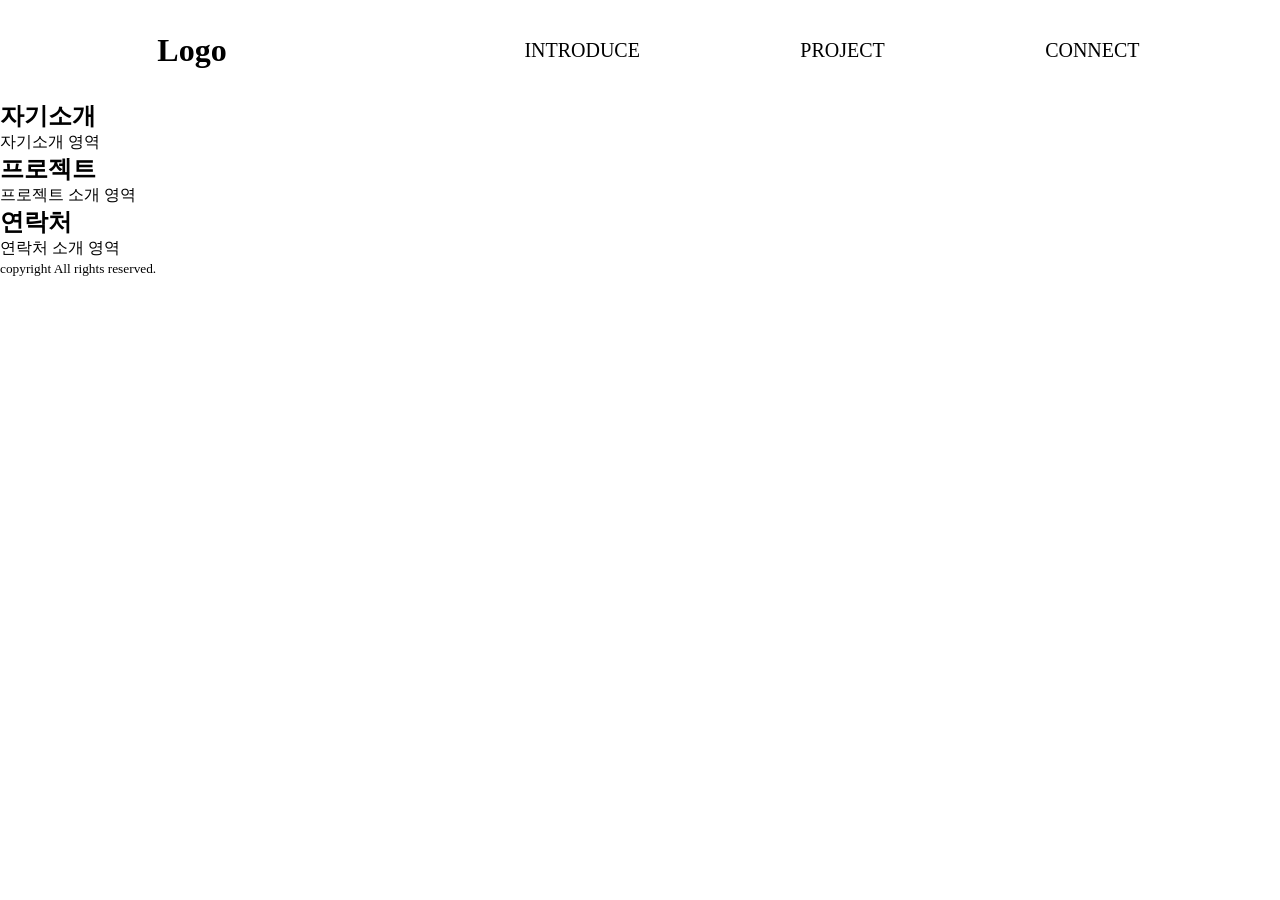
<file: 2026-10-19/index.html>
<!-- DOCTYPE html: html 문서의 최상단에 위치하며, html 문서의 종류를 명시(html5) -->
<!DOCTYPE html>
<html lang="ko">
<head>
    <!-- 영역이 필요 없는 태그들은 닫는 태그를 작성하지 않음 -->
    <!-- 문자 인코딩 방식을 명시 -->
    <meta charset="UTF-8">
    <!-- 반응형 웹 디자인을 위한 메타 태그 -->
    <meta name="viewport" content="width=device-width, initial-scale=1.0">
    <title>메뉴</title>
    <link rel="stylesheet" href="./common.css">
</head>
<body>
    <header>
        <h1>Logo</h1>
        <nav>
            <h2 class="hidden">nav title</h2>
            <ul>
                <li><a href="#">introduce</a></li>
                <li><a href="#">project</a></li>
                <li><a href="#">connect</a></li>
            </ul>
        </nav>
    </header>
    <main>
        <section>
            <h2>자기소개</h2>
            <p>자기소개 영역</p>
        </section>
        <section>
            <h2>프로젝트</h2>
            <p>프로젝트 소개 영역</p>
        </section>
        <section>
            <h2>연락처</h2>
            <p>연락처 소개 영역</p>
        </section>
    </main>
    <footer>
        <!-- small: 작은 글자, 저작권 정보, 법적 정보 등을 표시할 때 사용 -->
        <small>copyright All rights reserved.</small>
    </footer>
</body>
</html>
</file>
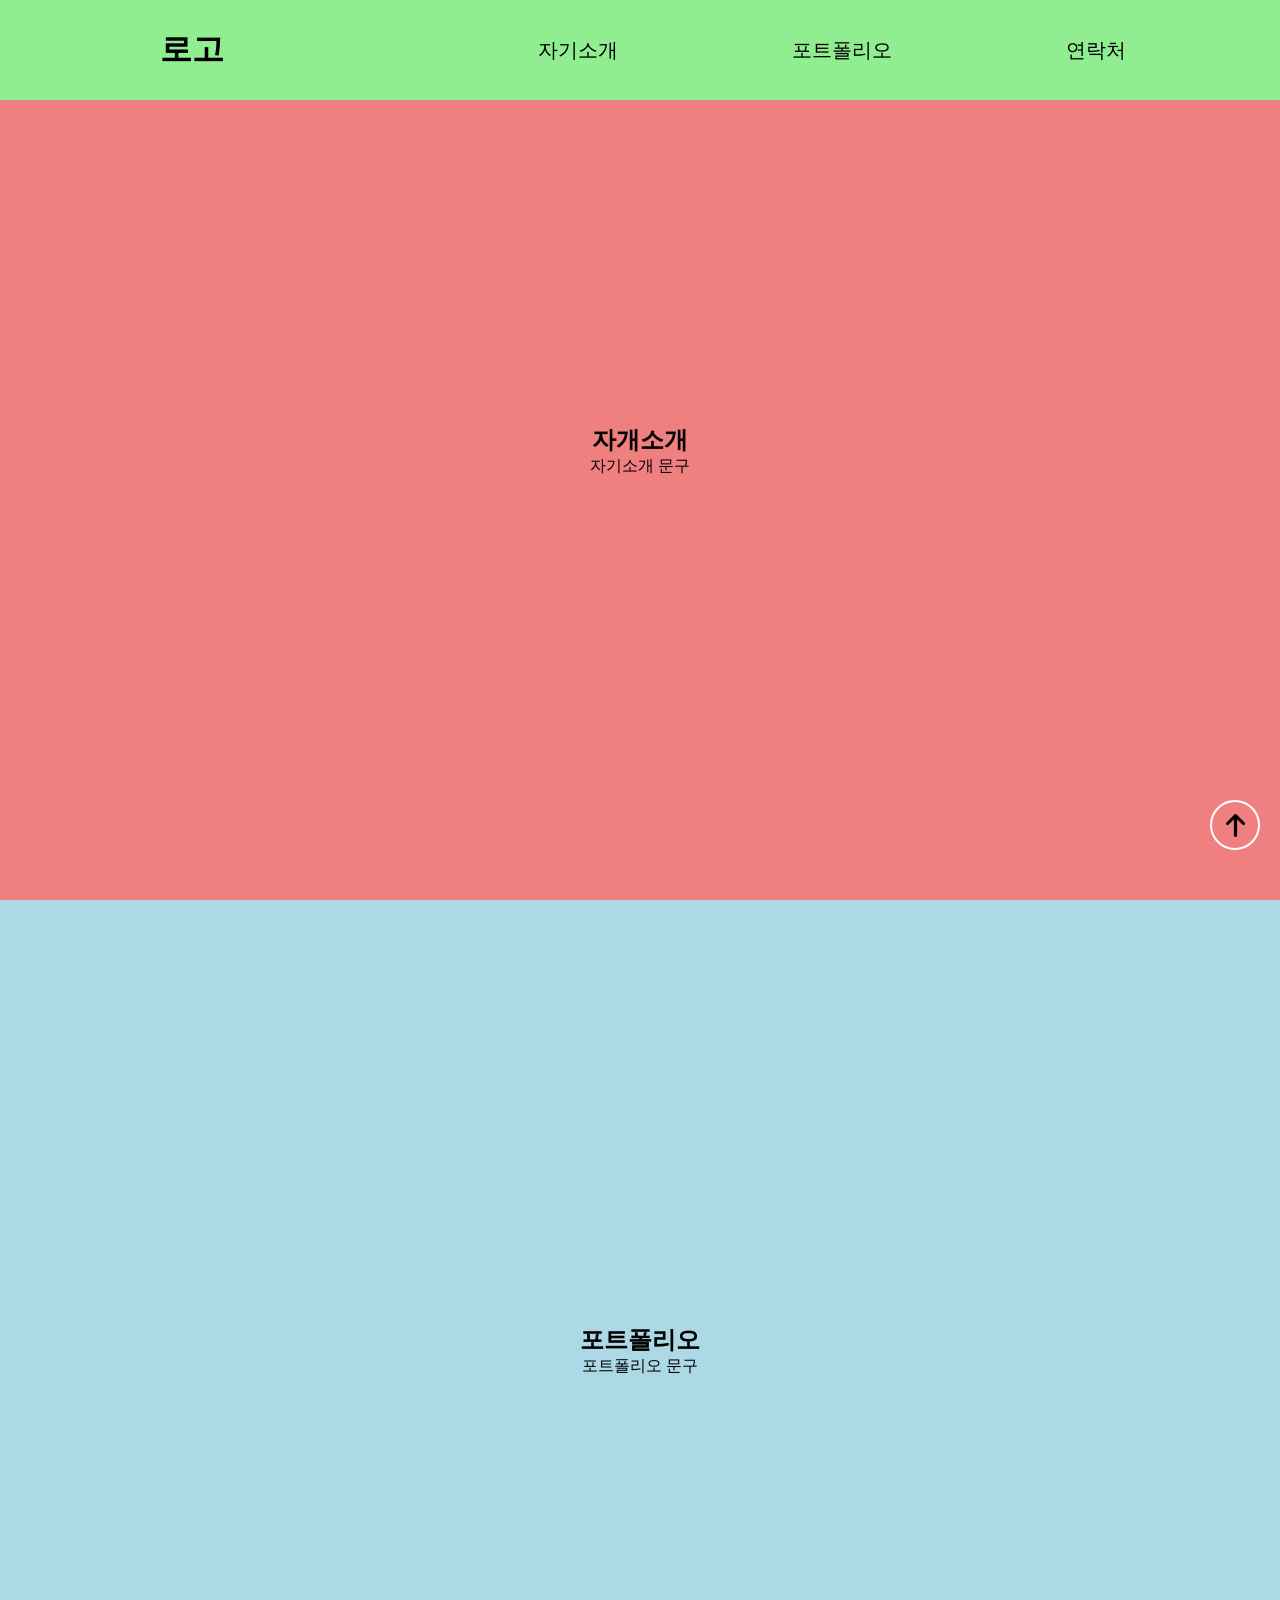
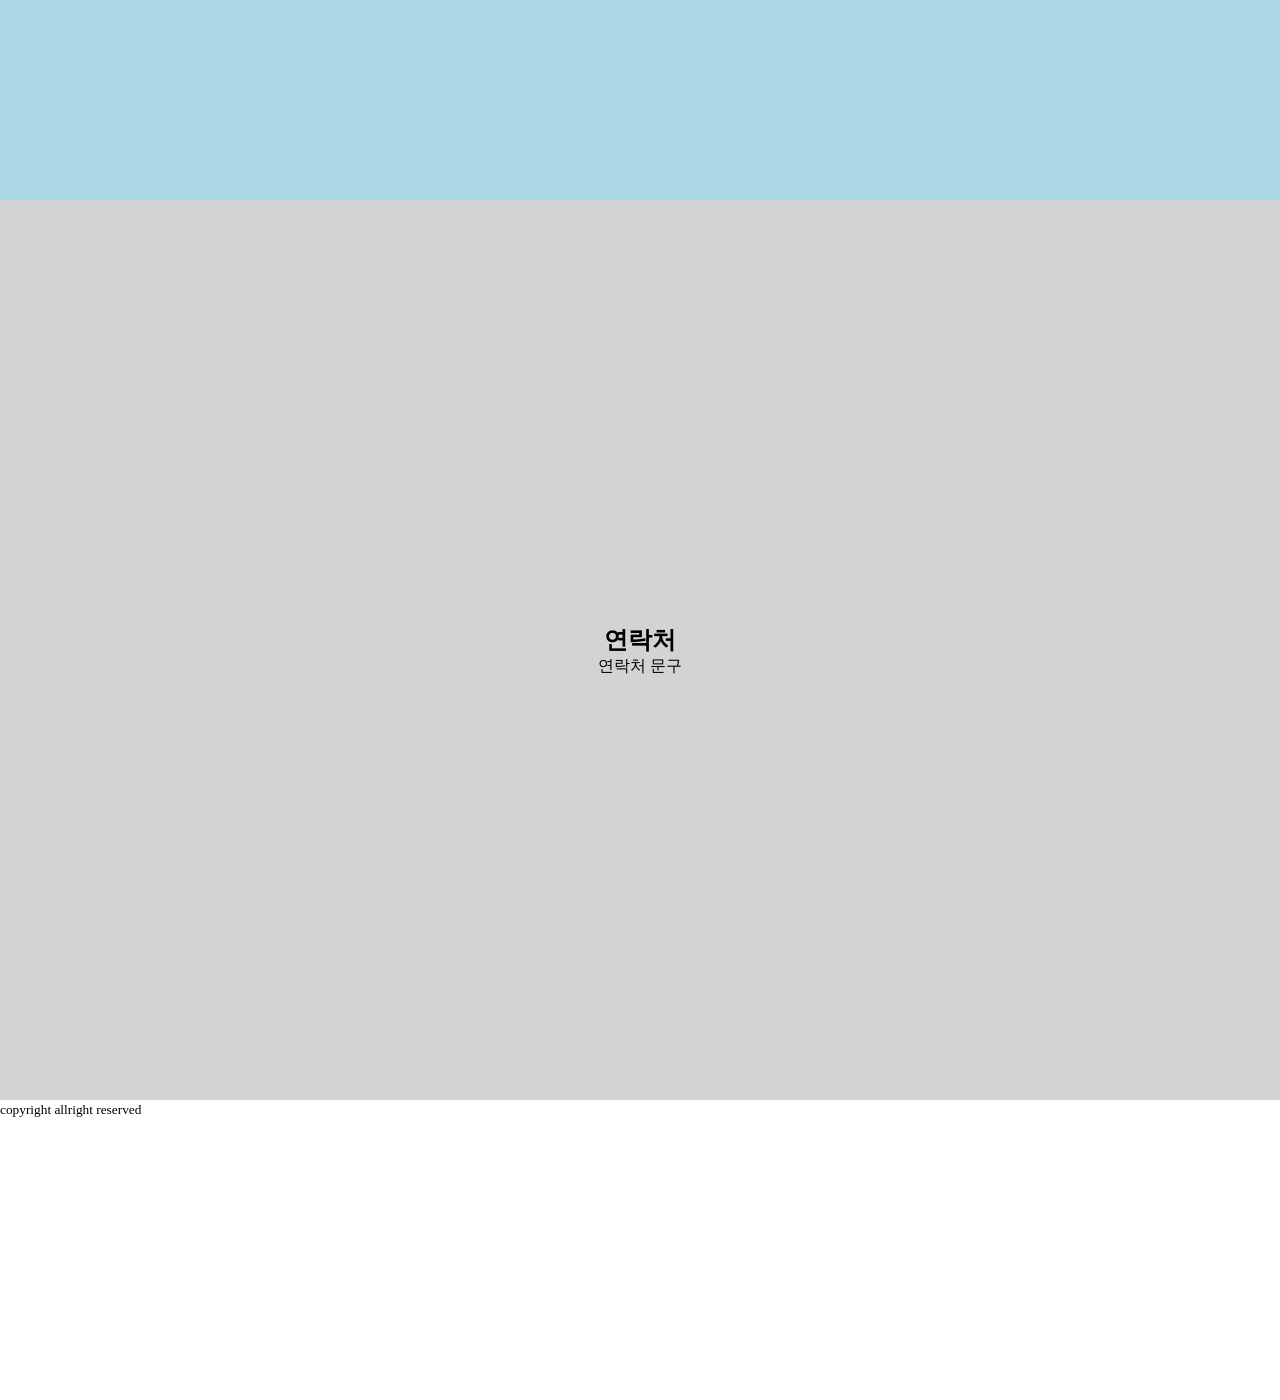
<file: 2026-10-22/index.html>
<!DOCTYPE html>
<html lang="ko">
<head>
    <meta charset="UTF-8">
    <meta name="viewport" content="width=device-width, initial-scale=1.0">
    <title></title>
    <link rel="stylesheet" href="./common.css">
</head>
<body>
    <header>
        <h1>로고</h1>
        <nav id="gnb">
            <h2 class="hidden">메뉴 제목</h2>
            <ul>
                <li>
                    <a href="#introduce">자기소개</a></li>
                <li><a href="#portfolio">포트폴리오</a></li>
                <li><a href="#connect">연락처</a></li>
            </ul>
        </nav>
    </header>
    <main>
        <section id="introduce">
            <h2>자개소개</h2>
            <p>자기소개 문구</p>
        </section>
        <section id="portfolio">
            <h2>포트폴리오</h2>
            <p>포트폴리오 문구</p>
        </section>
        <section id="connect">
            <h2>연락처</h2>
            <p>연락처 문구</p>
        </section>
    </main>
    <a href="#gnb" id="goGnb"><span>메뉴로</span></a>
    <footer>
        <small>copyright allright reserved</small>
    </footer>
</body>
</html>
</file>
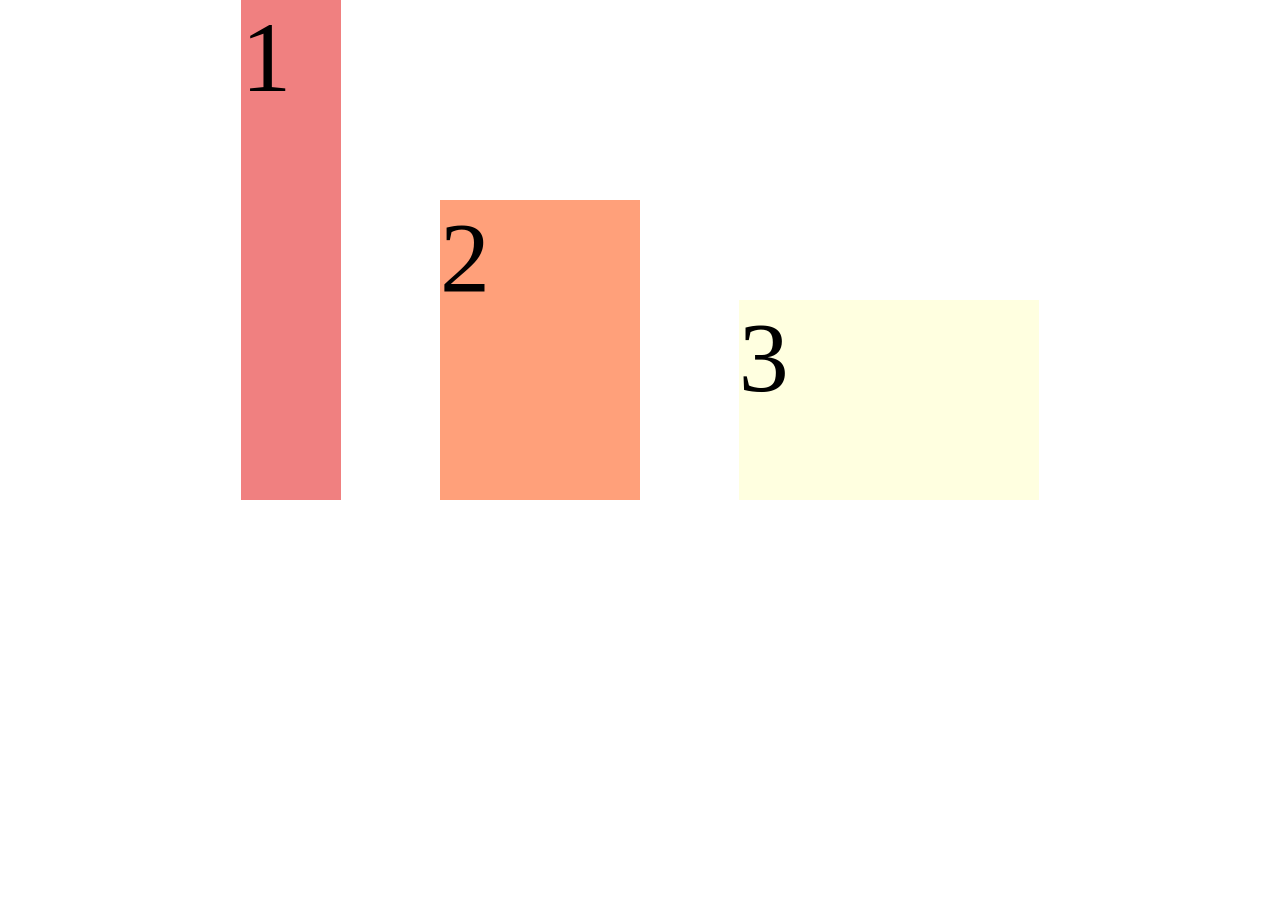
<file: 2026-10-21/flex.html>
<!DOCTYPE html>
<html lang="ko">
<head>
    <meta charset="UTF-8">
    <meta name="viewport" content="width=device-width, initial-scale=1.0">
    <title>flex</title>
    <link rel="stylesheet" href="./flex.css">
</head>
<body>
    <main id="parent">
        <section class="content con1">1</section>
        <section class="content con2">2</section>
        <section class="content con3">3</section>
    </main>
</body>
</html>
</file>
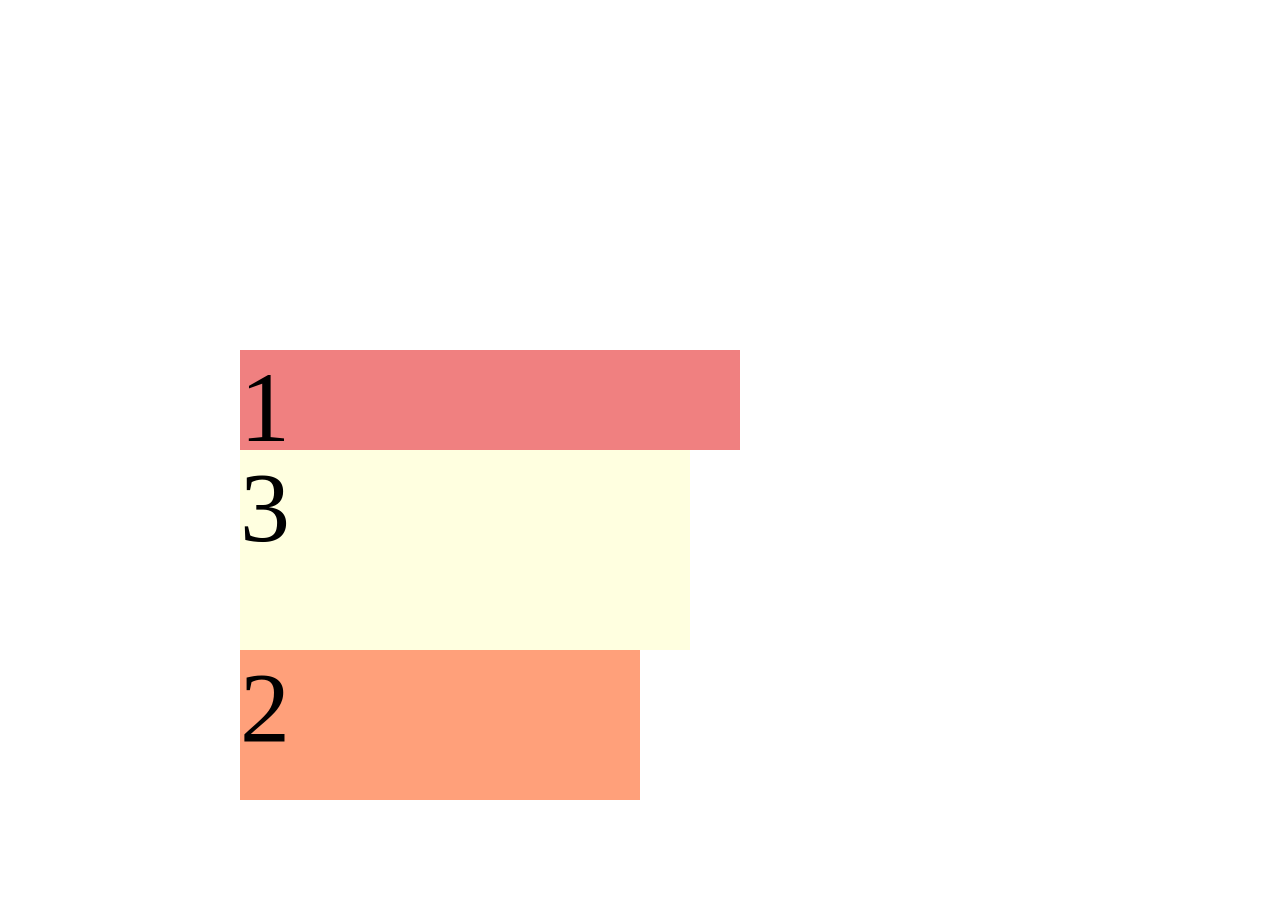
<file: 2026-10-21/flex2.html>
<!DOCTYPE html>
<html lang="ko">
<head>
    <meta charset="UTF-8">
    <meta name="viewport" content="width=device-width, initial-scale=1.0">
    <title>flex</title>
    <link rel="stylesheet" href="./flex2.css">
</head>
<body>
    <main id="parent">
        <section class="content con1">1</section>
        <section class="content con2">2</section>
        <section class="content con3">3</section>
    </main>
</body>
</html>
</file>
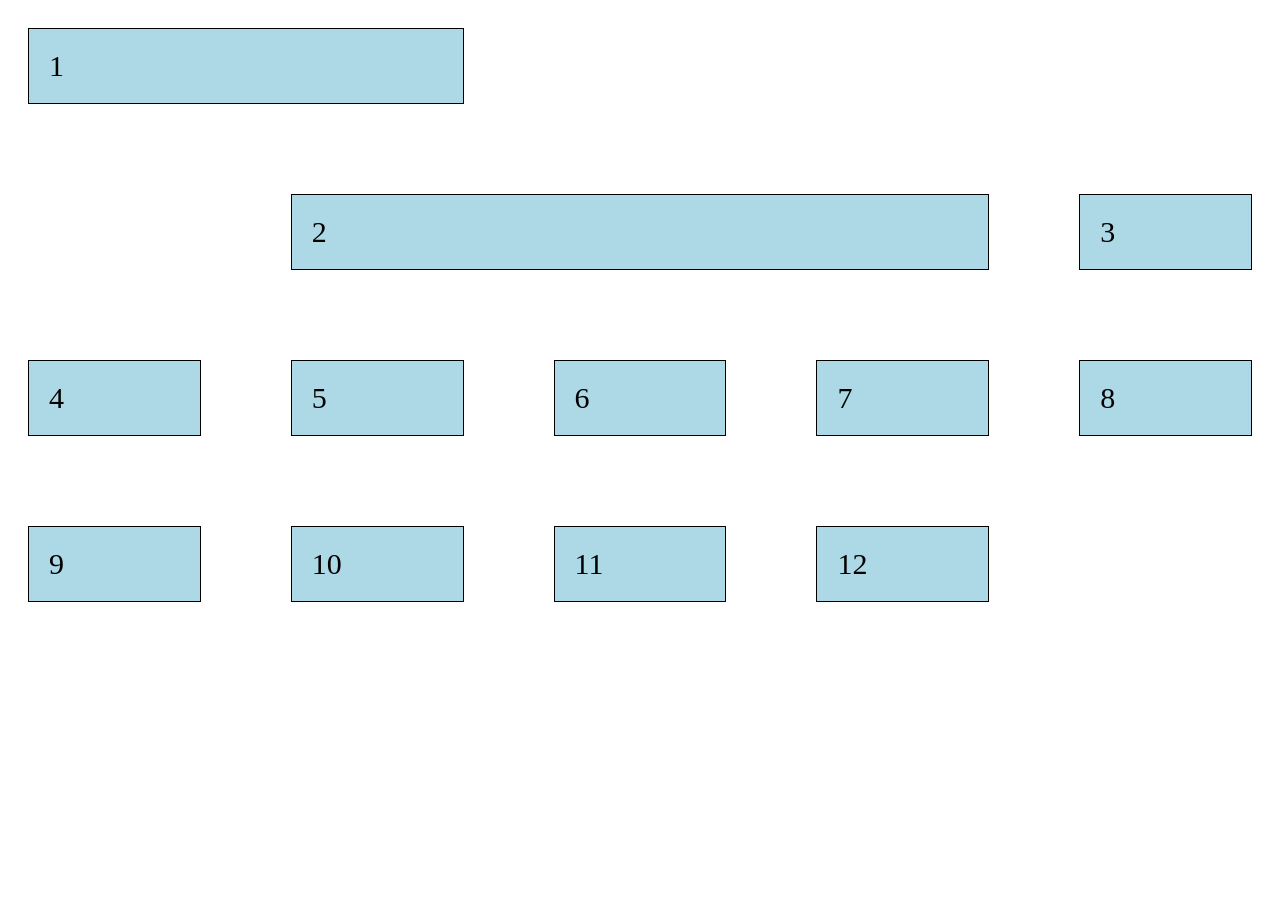
<file: 2026-10-22/grid.html>
<!DOCTYPE html>
<html lang="ko">
<head>
    <meta charset="UTF-8">
    <meta name="viewport" content="width=device-width, initial-scale=1.0">
    <title>그리드</title>
    <link rel="stylesheet" href="./grid.css">
</head>
<body>
    <main id="container">
        <section  class="item item1">1</section>
        <section  class="item item2">2</section>
        <section  class="item item3">3</section>
        <section  class="item item4">4</section>
        <section  class="item item5">5</section>
        <section  class="item item6">6</section>
        <section  class="item item7">7</section>
        <section  class="item item8">8</section>
        <section  class="item item9">9</section>
        <section  class="item item9">10</section>
        <section  class="item item9">11</section>
        <section  class="item item9">12</section>
    </main>
</body>
</html>
</file>
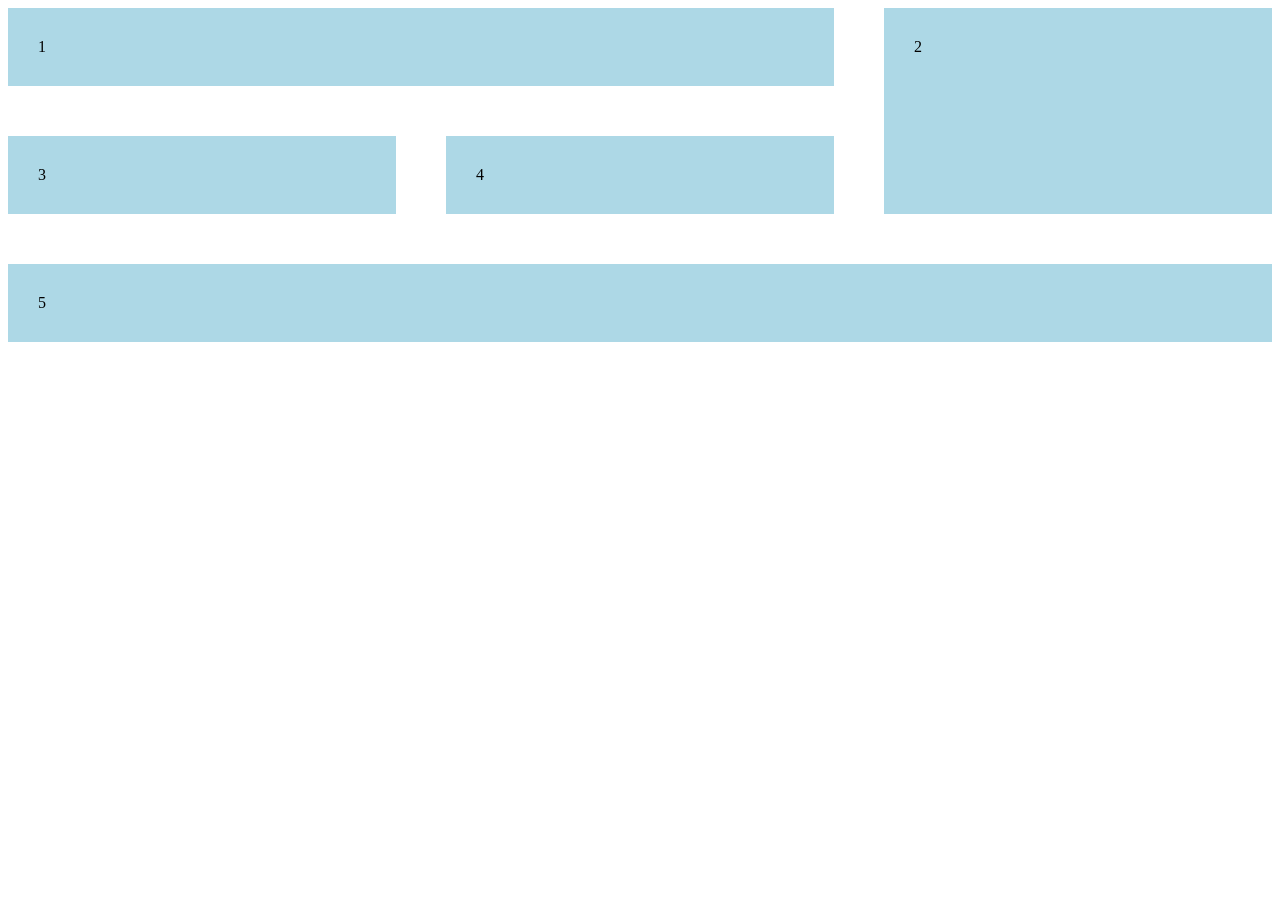
<file: 2026-10-22/grid2.html>
<!DOCTYPE html>
<html lang="ko">
<head>
    <meta charset="UTF-8">
    <meta name="viewport" content="width=device-width, initial-scale=1.0">
    <title>그리드</title>
    <style>
        #container {
            display: grid;
            grid-template-columns: repeat(3, 1fr);
            gap: 50px;
        }
        .item {
            padding: 30px;
            background-color: lightblue;
        }
        .item1 {
            grid-column: 1 / 3;
            grid-row: 1;
        }
        .item2 {
            grid-row: 1 / 3;
        }
        .item5 {
            grid-column: 1 / 4;
        }
    </style>
</head>
<body>
    <main id="container">
        <section class="item item1">1</section>
        <section class="item item2">2</section>
        <section class="item item3">3</section>
        <section class="item item4">4</section>
        <section class="item item5">5</section>
    </main>
</body>
</html>
</file>
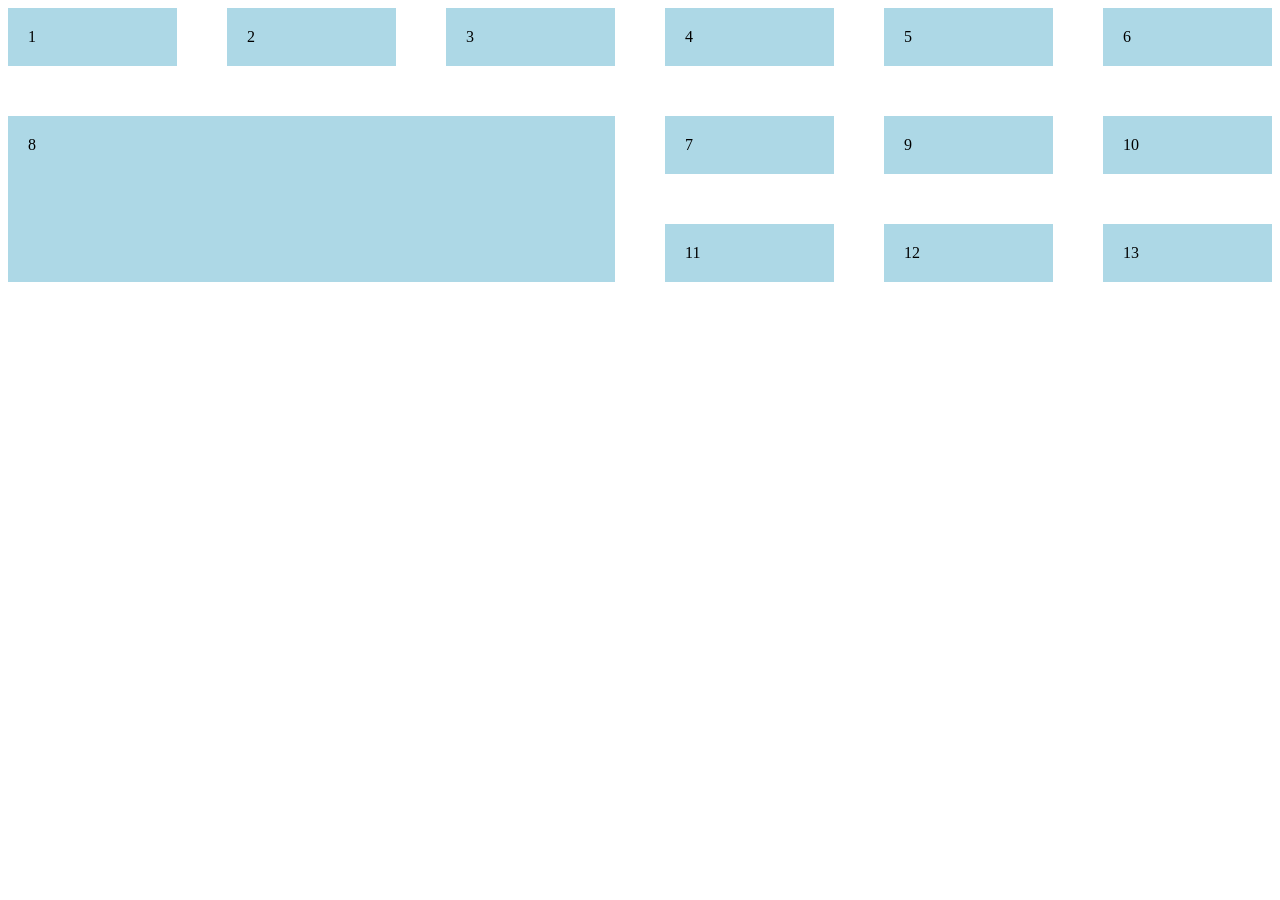
<file: 2026-10-22/grid3.html>
<!DOCTYPE html>
<html lang="ko">
<head>
    <meta charset="UTF-8">
    <meta name="viewport" content="width=device-width, initial-scale=1.0">
    <title>그리드</title>
    <style>
        main {
            display: grid;
            grid-template-columns: repeat(6, 1fr);
            gap: 50px;
        }
        .item {
            padding: 20px;
            background-color: lightblue;
        }
        .item8 {
            /* grid-row: 2 / span 2; */
            /* grid-column: span 3; */
            grid-area: 2 / 1 / span 2 / span 3; /* grid-area: row-start / column-start / row-end / column-end; */
        }
    </style>
</head>
<body>
    <main>
        <section class="item item1">1</section>
        <section class="item item2">2</section>
        <section class="item item3">3</section>
        <section class="item item4">4</section>
        <section class="item item5">5</section>
        <section class="item item6">6</section>
        <section class="item item7">7</section>
        <section class="item item8">8</section>
        <section class="item item9">9</section>
        <section class="item item10">10</section>
        <section class="item item11">11</section>
        <section class="item item12">12</section>
        <section class="item item13">13</section>
    </main>
</body>
</html>
</file>
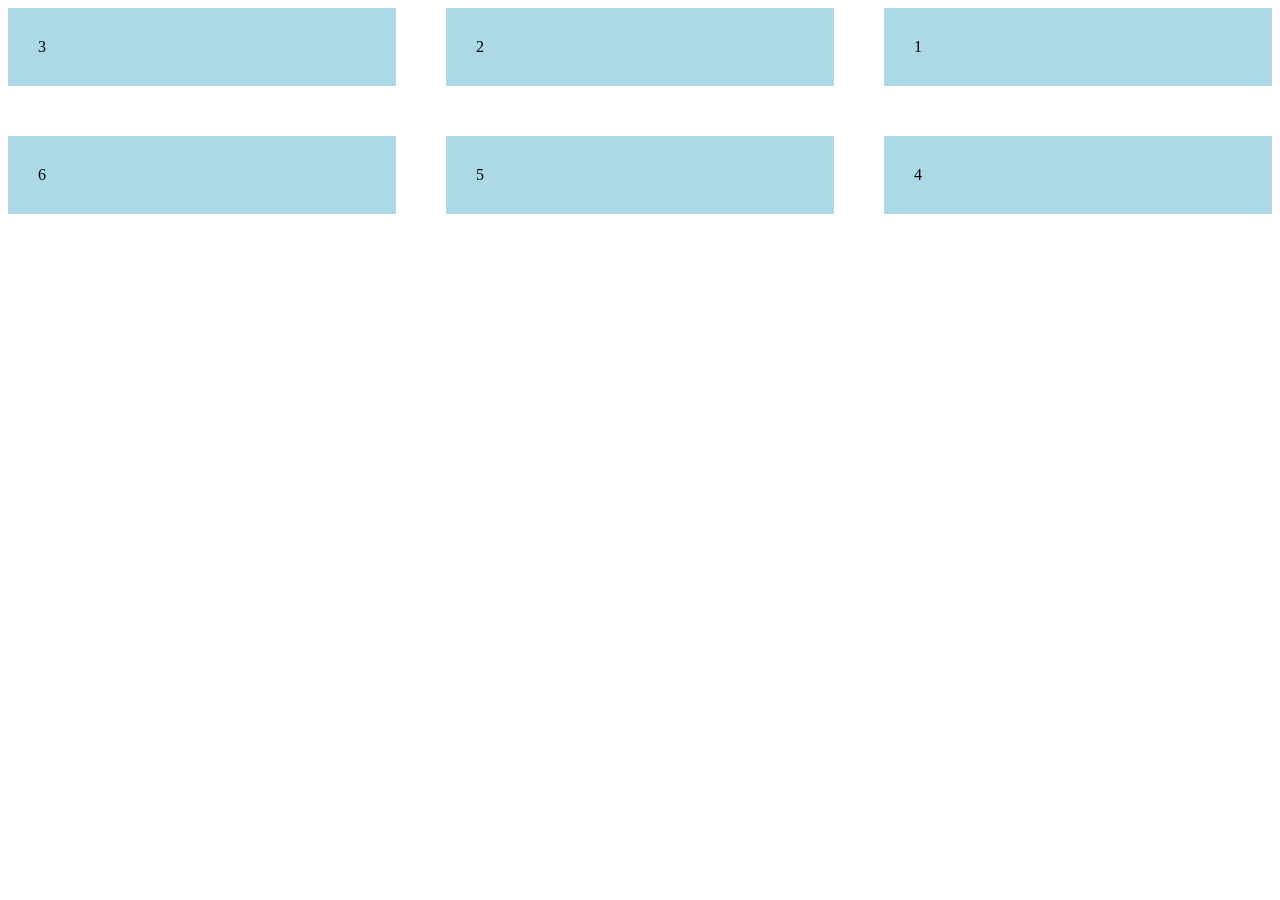
<file: 2026-10-22/grid4.html>
<!DOCTYPE html>
<html lang="ko">
<head>
    <meta charset="UTF-8">
    <meta name="viewport" content="width=device-width, initial-scale=1.0">
    <title>그리드</title>
    <style>
        main {
            display: grid;
            grid-template-columns: 1fr 1fr 1fr;
            gap: 50px;
        }
        .item {
            padding: 30px;
            background-color: lightblue;
        }

        .item1 { grid-area: 1 / 3; }
        .item2 { grid-area: 1 / 2; }
        .item4 { grid-area: 2 / 3; }
        .item5 { grid-area: 2 / 2; }

    </style>
</head>
<body>
    <main>
        <section class="item item1">1</section>
        <section class="item item2">2</section>
        <section class="item item3">3</section>
        <section class="item item4">4</section>
        <section class="item item5">5</section>
        <section class="item item6">6</section>
    </main>    
</body>
</html>
</file>
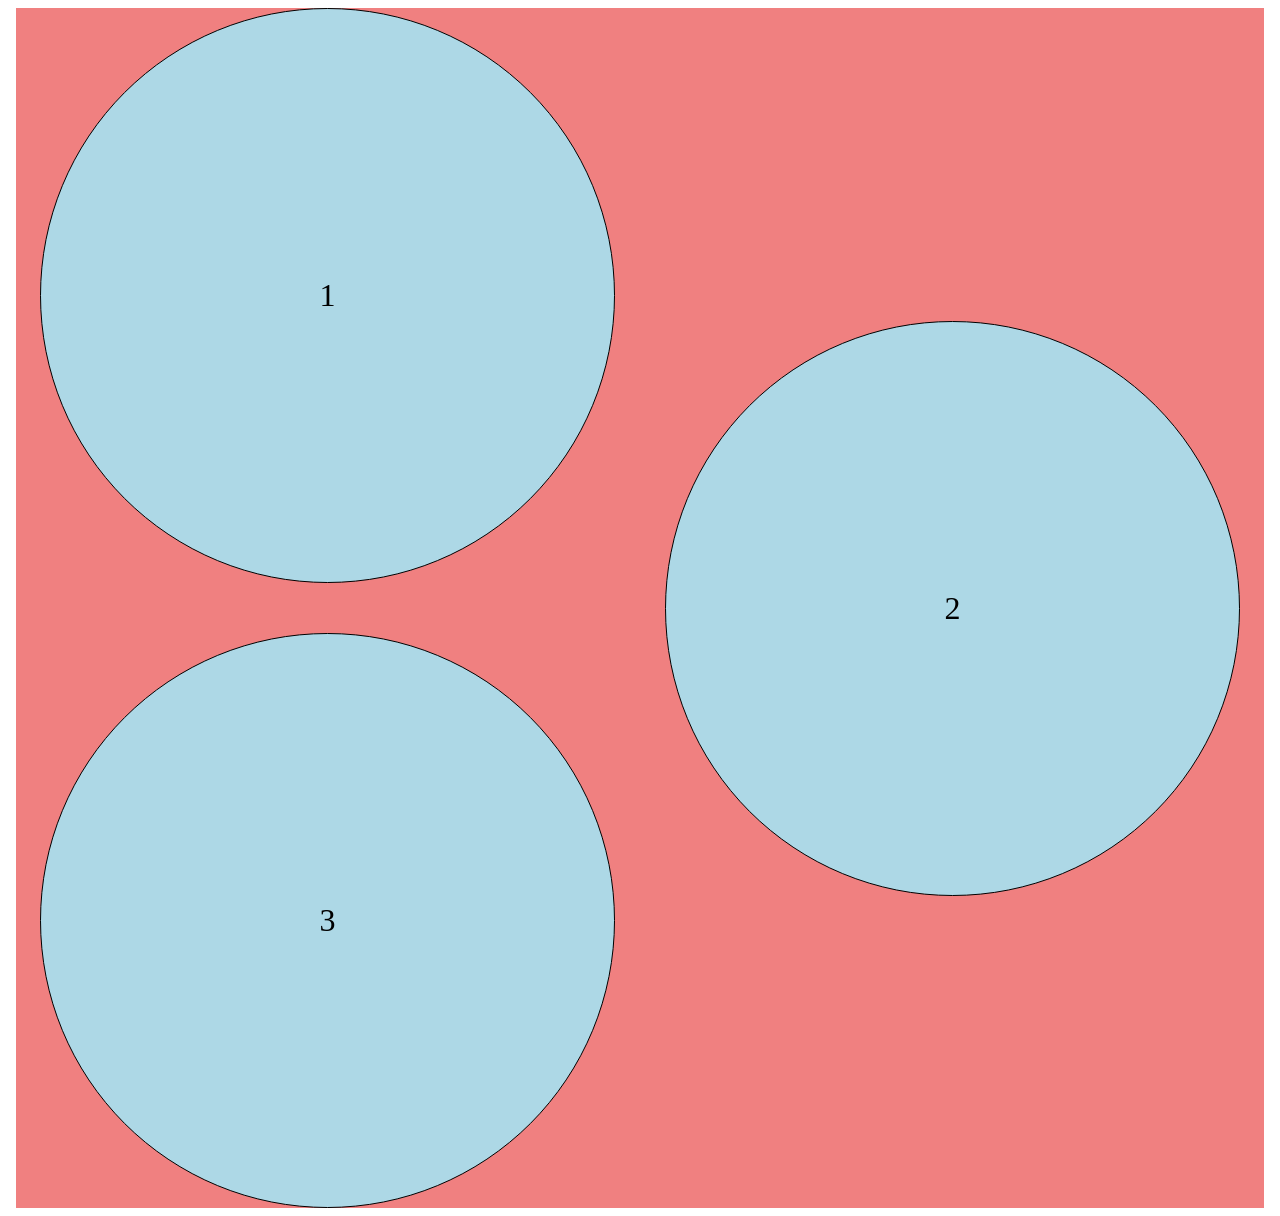
<file: 2026-10-22/grid5.html>
<!DOCTYPE html>
<html lang="ko">
<head>
    <meta charset="UTF-8">
    <meta name="viewport" content="width=device-width, initial-scale=1.0">
    <title>그리드</title>
    <style>
        #container { background-color: lightcoral; }
        #container section {
            border: 1px solid #000;
            box-sizing: border-box;
            background-color: lightblue;
        }

        /* 1200px 이상 화면 */
        @media screen and (min-width: 1200px) {
            #container {
                width: 1200px; height: 1200px;
                margin: 0 auto; padding: 0 24px;
                display: grid;
                grid-template-rows: repeat(4, 1fr);
                grid-template-columns: repeat(2, 1fr);
                gap: 50px;
            }

            #container section {
                font-size: 2rem;
                border-radius: 50%;
                display: flex;
                justify-content: center;
                align-items: center;
                transform-style: preserve-3d;
                transition: 3s;
            }
            .item1 {
                grid-row: 1 / span 2;
            }
            .item2 {
                grid-row: 2 / span 2;
            }
            .item3 {
                grid-row: 3 / span 2;
            }

            #container section:hover { transform: rotateY(-75deg); }

        }
        /* 1199px 이하 화면 */
        @media screen and (max-width: 1199px) {
            
        }
    </style>
</head>
<body>
    <main id="container">
        <section class="item1">1</section>
        <section class="item2">2</section>
        <section class="item3">3</section>
    </main>
</body>
</html>
</file>
<file: 2026-10-19/common.css>
@charset "UTF-8";
/* 초기화 코드, m0 + tab = margin: 0, p0 + tab = padding: 0 */
* { margin: 0; padding: 0; box-sizing: border-box;}
li { list-style: none; }
a { color: inherit; text-decoration: none; }
.hidden { position: absolute; left: -9999px; }

/* 헤더 */
header { display: flex; justify-content: center; }
header h1 { width: 30%; 
    display: flex; justify-content: center; align-items: center; }
header nav { width: 70%; }
header nav ul { height: 100px; /* h100 + tab = height: 100px; */
    display: flex; justify-content: space-evenly; align-items: center; }
/* header nav ul li { } */
header nav ul li a { font-size: 20px; text-transform: uppercase; 
    padding: 10px 20px;  transition-duration: 0.5s; }
header nav ul li a:hover { background: black; color: white;}
</file>
<file: 2026-10-22/common.css>
@charset "UTF-8";
/* 초기화 코드, m0 + tab = margin: 0, p0 + tab = padding: 0 */
* { margin: 0; padding: 0; box-sizing: border-box;}
li { list-style: none; }
a { color: inherit; text-decoration: none; }
/* .hidden { position: absolute; left: -9999px; } */
.hidden {
    position: absolute;
    clip: rect(0 0 0 0);
    width: 1px; height: 1px; margin: -1px;
    overflow: hidden;
}

#goGnb {
    position: fixed;
    right: 20px; bottom: 50px; width: 50px; height: 50px;
    border-radius: 50px;
    border: 2px solid white;
    background: url(./goGnb.png) no-repeat center center / 50%;
    /* background-repeat: no-repeat;
    background-position: center;
    background-size: 50%; */
}

#goGnb span {
    /* 접근성 요소로 화면에서 보이지는 않지만 요소는 남아있게 하는 속성 */
    position: absolute;
    clip: rect(0 0 0 0);
    width: 1px; height: 1px; margin: -1px;
    overflow: hidden;
}

/* 변수 */
:root {
    --font-base: 16px;
    --font-header: 30px;
}

html {
    scroll-behavior: smooth;
}

/* 헤더 */
header { 
    display: flex; 
    position: fixed;
    top: 0; left: 0;
    width: 100%;
    background-color: lightgreen;
    }
header h1 { width: 30%; 
    display: flex; justify-content: center; align-items: center; }
header nav { width: 70%; }
header nav ul { height: 100px; /* h100 + tab = height: 100px; */
    display: flex; justify-content: space-evenly; align-items: center; }
header nav ul li { }
header nav ul li a { font-size: 20px; text-transform: uppercase; 
    padding: 10px 20px;  transition-duration: 0.5s; }
header nav ul li a:hover { background: black; color: white;}

/* 메인 */
main section {
    height: 100dvh;
    display: flex;
    flex-direction: column;
    justify-content: center;
    align-items: center;
}
#introduce {
    background-color: lightcoral;
}
#portfolio {
    background-color: lightblue;
}
#connect {
    background-color: lightgray;
}

/* 푸터 */
footer {
    height: 300px;
}
</file>
<file: 2026-10-21/flex.css>
@charset "UTF-8";

* {
    margin: 0;
    padding: 0;
}

/* flex */
body {
    display: flex;
    justify-content: center;
}

#parent {
    width: 70%;
    height: 100%;
    display: flex;
    /* flex-direction: row; flex 기본값 */
    /* flex-wrap: nowrap; flex 기본값 */
    flex-flow: row nowrap; /* direction, wrap */
    justify-content: space-around;
    align-items: end;
}

.content {
    font-size: 100px;
}

.con1 {
    width: 100px;
    height: 500px;
    background-color: lightcoral;
}

.con2 {
    width: 200px;
    height: 300px;
    background-color: lightsalmon;
}

.con3 {
    width: 300px;
    height: 200px;
    background-color: lightyellow;
}
</file>
<file: 2026-10-21/flex2.css>
@charset "UTF-8";

* {
    margin: 0;
    padding: 0;
}

/* flex */
body {
    display: flex;
    justify-content: center;
}

#parent {
    width: 800px;
    height: 800px;
    display: flex;
    flex-wrap: wrap;
    align-content: end; /* wrap 됐을 때 적용, 교차축에 여유 공간이 있을 때 적용 */
}

.content {
    font-size: 100px;
}

.con1 {
    width: 500px;
    height: 100px;
    background-color: lightcoral;
}

.con2 {
    width: 400px;
    height: 150px;
    background-color: lightsalmon;
    order: 5;
}

.con3 {
    width: 450px;
    height: 200px;
    background-color: lightyellow;
}
</file>
<file: 2026-10-22/grid.css>
@charset "UTF-8";

#container {
    display: grid;
    grid-template-columns: repeat(5, 1fr);
    /* grid-template-columns: auto auto auto; */
    /* grid-template-columns: 1fr 2fr 1fr; */
    /* grid-template-columns: repeat(3, 1fr); */
    /* grid-template-columns: 300px 150px auto; */
    /* column-gap: 50px; */
    /* row-gap: 50; */
    gap: 50px 50px;
}

.item {
    padding: 20px;
    margin: 20px;
    border: 1px solid black;
    font-size: 30px;
    background-color: lightblue;
}

.item1 {
    /* grid-column-start: 1; */
    /* grid-column-end: 3; */
    grid-column: 1 / 3;
    /* grid-column: 1 / span 2; */
    /* grid-row: 1 / span 3; */
}

.item2 {
    grid-column: 2 / 5;
}
</file>
